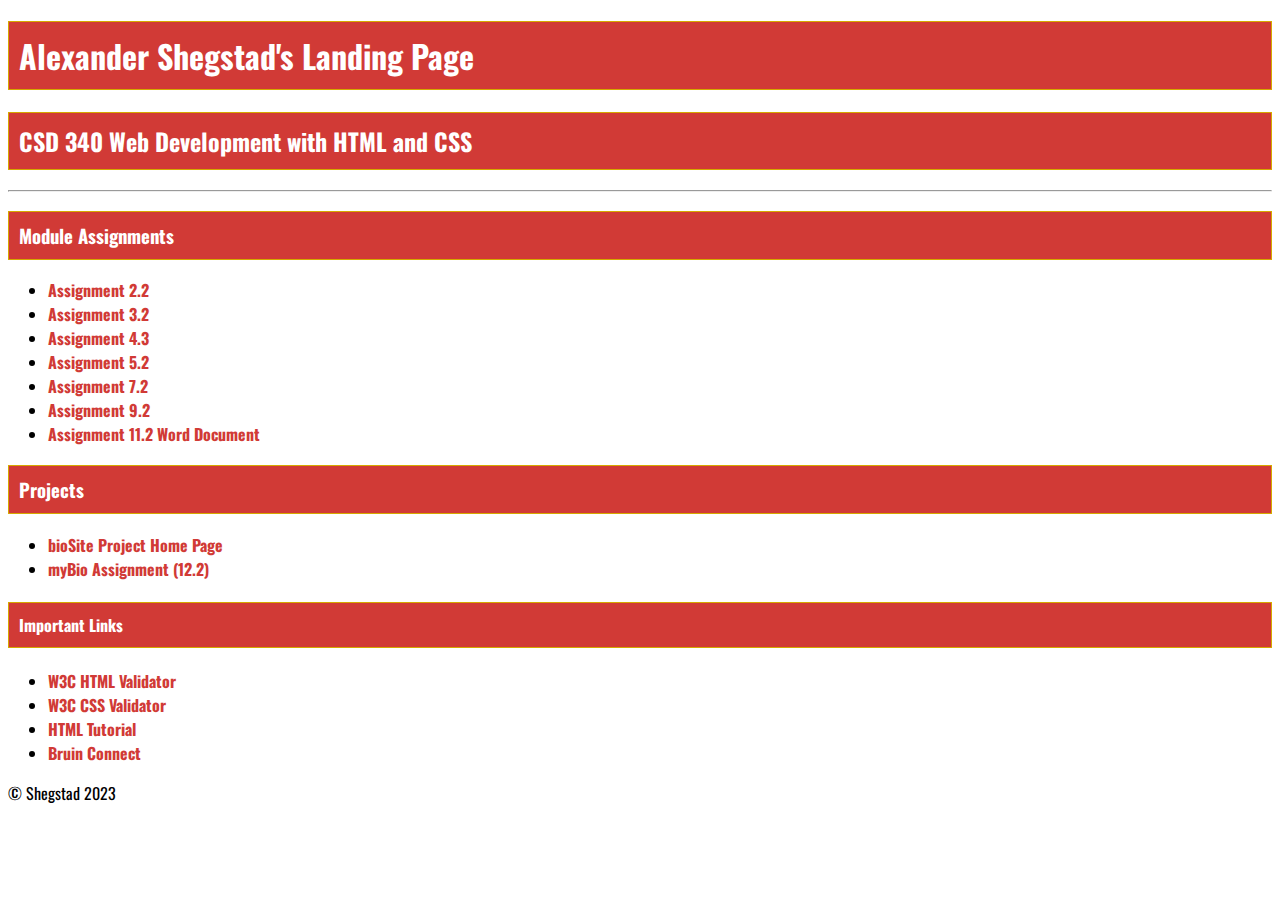
<file: index.html>
<!doctype html>

<html lang="en-us">

    <head>
        <!-- Give the HTML document a title of "<your first nane> <your last name>'s Landing Page'-->
        <title>Alexander Shegstad's CSD 340 Landing Page</title>

        <!-- "Also, do not forget to adda link for the Google fonts in the index.html page" -->
        <link rel="preconnect" href="https://fonts.googleapis.com">
        <link rel="preconnect" href="https://fonts.gstatic.com" crossorigin>
        <link href="https://fonts.googleapis.com/css2?family=Oswald:wght@300;400;500;600:700&display=swap" rel="stylesheet">

        <!-- Add a link to site.css in the HTML documents head element-->
        <link rel="stylesheet" href="site.css">

    </head>

    <body>
        <!-- Add a main div to the body of the HTML document with an id of "container"-->
        <div id="container">
            <!-- Add and h1 tag and give it a text value of "<your first name> <your last name>'s Landing Page"-->
            <h1>Alexander Shegstad's Landing Page</h1>
            <!-- Add an h2 tag and give it a text value of "CSD 340 Web Development with HTML and CSS"-->
            <h2>CSD 340 Web Development with HTML and CSS</h2>
            <!-- Add an HTML horizontal line-->
            <hr>
            <!-- Add an h3 tag and give it a text value of "Module Assignments"-->
            <h3>Module Assignments</h3>
            <!-- Underneath the h3 tag, add an unordered list with list items for assignments 2.2, 3.2, and 4.3-->
            <!-- Each list item will need and anchor tag thatl inks to the HTML file you completed for the assignment-->
            <ul>
                <li><a href="https://amshegstad.github.io/CSD340/module-2/2.2/Shegstad_EX1.html"> Assignment 2.2 </a></li>
                <li><a href="https://amshegstad.github.io/CSD340/module-3/Shegstad_EX3"> Assignment 3.2 </a></li>
                <li><a href="https://amshegstad.github.io/CSD340/module-4/4.3/Shegstad_EX3.html"> Assignment 4.3 </a></li>
                <li><a href="https://amshegstad.github.io/CSD340/module-5/Shegstad_EX4.html"> Assignment 5.2 </a></li>
                <li><a href="https://amshegstad.github.io/CSD340/module-7/Shegstad_Mod7_2.html"> Assignment 7.2 </a></li>
                <li><a href="https://amshegstad.github.io/CSD340/module-9/Shegstad_EX6.html"> Assignment 9.2 </a></li>
                <li><a href="https://github.com/AMShegstad/CSD340/blob/main/module-11/Shegstad_Assignment_11_2.docx"> Assignment 11.2 Word Document</a></li>
            </ul>

            <!-- Add an h4 tag and give it a text value of "Projects" -->
            <h3>Projects</h3>
            <!-- Underneath the projects h3 tag add an unordered list with list items for "bioSite Projecy Home Page" and "Final Exam"-->
            <ul>
                <!-- Each Items will need an anchor tag-->
                <li><a href="https://amshegstad.github.io/bioSite/">bioSite Project Home Page</a></li>
                <li><a href="https://amshegstad.github.io/CSD340/module-12/myBioAssignment.html"> myBio Assignment (12.2) </a></li>
            </ul>

            <h4>Important Links</h4>

            <ul>
                <li><a href="https://validator.w3.org/">W3C HTML Validator</a></li>
                <li><a href="http://jigsaw.w3.org/css-validator/">W3C CSS Validator</a></li>
                <li><a href="https://www.w3schools.com/html/">HTML Tutorial</a></li>
                <li><a href="https://bruinconnect.bellevue.edu/">Bruin Connect</a></li>
            </ul>

        </div>

        <p>&#xA9; Shegstad 2023</p>
    </body>
    
</html>
</file>
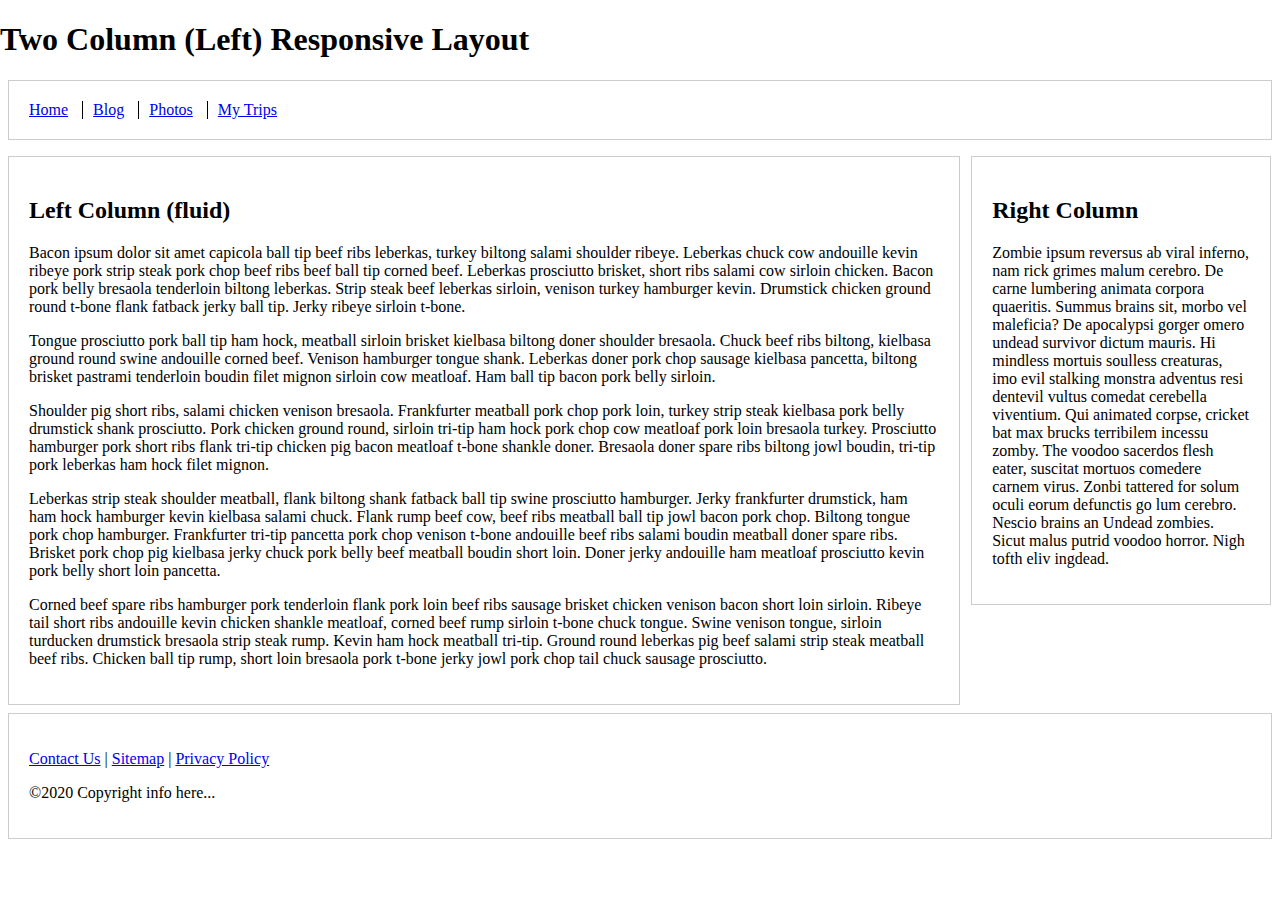
<file: module-11/Assignment11.2.html>
<!doctype html>
<html lang="en">
<head>
    <meta charset="utf-8">
    <meta name="viewport" content="width=device-width, initial-scale=1">

    <title>Exercise 9.2</title>

    <style type="text/css">
        html {
            box-sizing: border-box;
        }

        *, *:before, *:after {
            box-sizing: inherit;
        }

        body {
            margin: 0 auto;
        }

        footer, header {
            position: relative;
            clear: both;
        }

        .left-column, .right-column, footer, header {
            border: 1px solid #ccc;
            padding: 1.25em;
            margin: .5em;
        }

        .nav {
            list-style: none;
            margin-left: 0;
            margin-bottom: 0;
            padding-left: 0;
        }

        .nav > li,
        .nav > li > a {
            display: inline-block;
            *display: inline;
            zoom: 1;
        }

        .inline-items {
            margin-top: 0;
        }

        .inline-items li {
            margin-left: 0;
            border-left: 1px solid black;
            padding-left: 10px;
            padding-right: 10px;
        }

        .inline-items li:first-child {
            margin-left: 0;
            border: none;
            padding-left: 0;
            padding-right: 10px;
        }

        .inline-items li:last-child {
            padding-right: 0;
        }

        /* Media queries */
        @media screen and (min-width: 47.5em) {
            .columns-container {
                float: left;
            }

            .left-column {
                margin-right: 20em;
                float: left;
            }

            .right-column {
                width: 18.75em;
                margin-left: -19.3em;
                float: left;
            }
        }
    </style>
</head>

<body>
    <h1>Two Column (Left) Responsive Layout</h1>
    
    <header>
        <nav>
            <ul class="nav inline-items">
                <li><a href="#">Home</a></li>
                <li><a href="#">Blog</a></li>
                <li><a href="#">Photos</a></li>
                <li><a href="#">My Trips</a></li>
            </ul>
        </nav>
    </header>

    <div class="columns-container">

        <div class="left-column">
            <h2>Left Column (fluid)</h2>

            <p>Bacon ipsum dolor sit amet capicola ball tip beef ribs leberkas, turkey biltong salami shoulder ribeye. Leberkas
                chuck cow andouille kevin ribeye pork strip steak pork chop beef ribs beef ball tip corned beef. Leberkas
                prosciutto brisket, short ribs salami cow sirloin chicken. Bacon pork belly bresaola tenderloin biltong leberkas.
                Strip steak beef leberkas sirloin, venison turkey hamburger kevin. Drumstick chicken ground round t-bone flank
                fatback jerky ball tip. Jerky ribeye sirloin t-bone.</p>

            <p>Tongue prosciutto pork ball tip ham hock, meatball sirloin brisket kielbasa biltong doner shoulder bresaola.
                Chuck beef ribs biltong, kielbasa ground round swine andouille corned beef. Venison hamburger tongue shank.
                Leberkas doner pork chop sausage kielbasa pancetta, biltong brisket pastrami tenderloin boudin filet mignon
                sirloin cow meatloaf. Ham ball tip bacon pork belly sirloin.</p>

            <p>Shoulder pig short ribs, salami chicken venison bresaola. Frankfurter meatball pork chop pork loin, turkey strip
                steak kielbasa pork belly drumstick shank prosciutto. Pork chicken ground round, sirloin tri-tip ham hock pork
                chop cow meatloaf pork loin bresaola turkey. Prosciutto hamburger pork short ribs flank tri-tip chicken pig bacon
                meatloaf t-bone shankle doner. Bresaola doner spare ribs biltong jowl boudin, tri-tip pork leberkas ham hock filet
                mignon.</p>

            <p>Leberkas strip steak shoulder meatball, flank biltong shank fatback ball tip swine prosciutto hamburger. Jerky
                frankfurter drumstick, ham ham hock hamburger kevin kielbasa salami chuck. Flank rump beef cow, beef ribs meatball
                ball tip jowl bacon pork chop. Biltong tongue pork chop hamburger. Frankfurter tri-tip pancetta pork chop venison
                t-bone andouille beef ribs salami boudin meatball doner spare ribs. Brisket pork chop pig kielbasa jerky chuck
                pork belly beef meatball boudin short loin. Doner jerky andouille ham meatloaf prosciutto kevin pork belly short
                loin pancetta.</p>

            <p>Corned beef spare ribs hamburger pork tenderloin flank pork loin beef ribs sausage brisket chicken venison bacon
                short loin sirloin. Ribeye tail short ribs andouille kevin chicken shankle meatloaf, corned beef rump sirloin
                t-bone chuck tongue. Swine venison tongue, sirloin turducken drumstick bresaola strip steak rump. Kevin ham hock
                meatball tri-tip. Ground round leberkas pig beef salami strip steak meatball beef ribs. Chicken ball tip rump,
                short loin bresaola pork t-bone jerky jowl pork chop tail chuck sausage prosciutto.</p>
        </div>

        <div class="right-column">
            <h2>Right Column</h2>

            <p>Zombie ipsum reversus ab viral inferno, nam rick grimes malum cerebro. De carne lumbering animata corpora
                quaeritis. Summus brains sit​​, morbo vel maleficia? De apocalypsi gorger omero undead survivor dictum mauris. Hi
                mindless mortuis soulless creaturas, imo evil stalking monstra adventus resi dentevil vultus comedat cerebella
                viventium. Qui animated corpse, cricket bat max brucks terribilem incessu zomby. The voodoo sacerdos flesh eater,
                suscitat mortuos comedere carnem virus. Zonbi tattered for solum oculi eorum defunctis go lum cerebro. Nescio
                brains an Undead zombies. Sicut malus putrid voodoo horror. Nigh tofth eliv ingdead.</p>
        </div>

    </div>

    <footer>
        <p><a href="#">Contact Us</a> | <a href="#">Sitemap</a> | <a href="#">Privacy Policy</a></p>
        <p>&copy;2020 Copyright info here...</p>
    </footer>
</body>
</html>
</file>
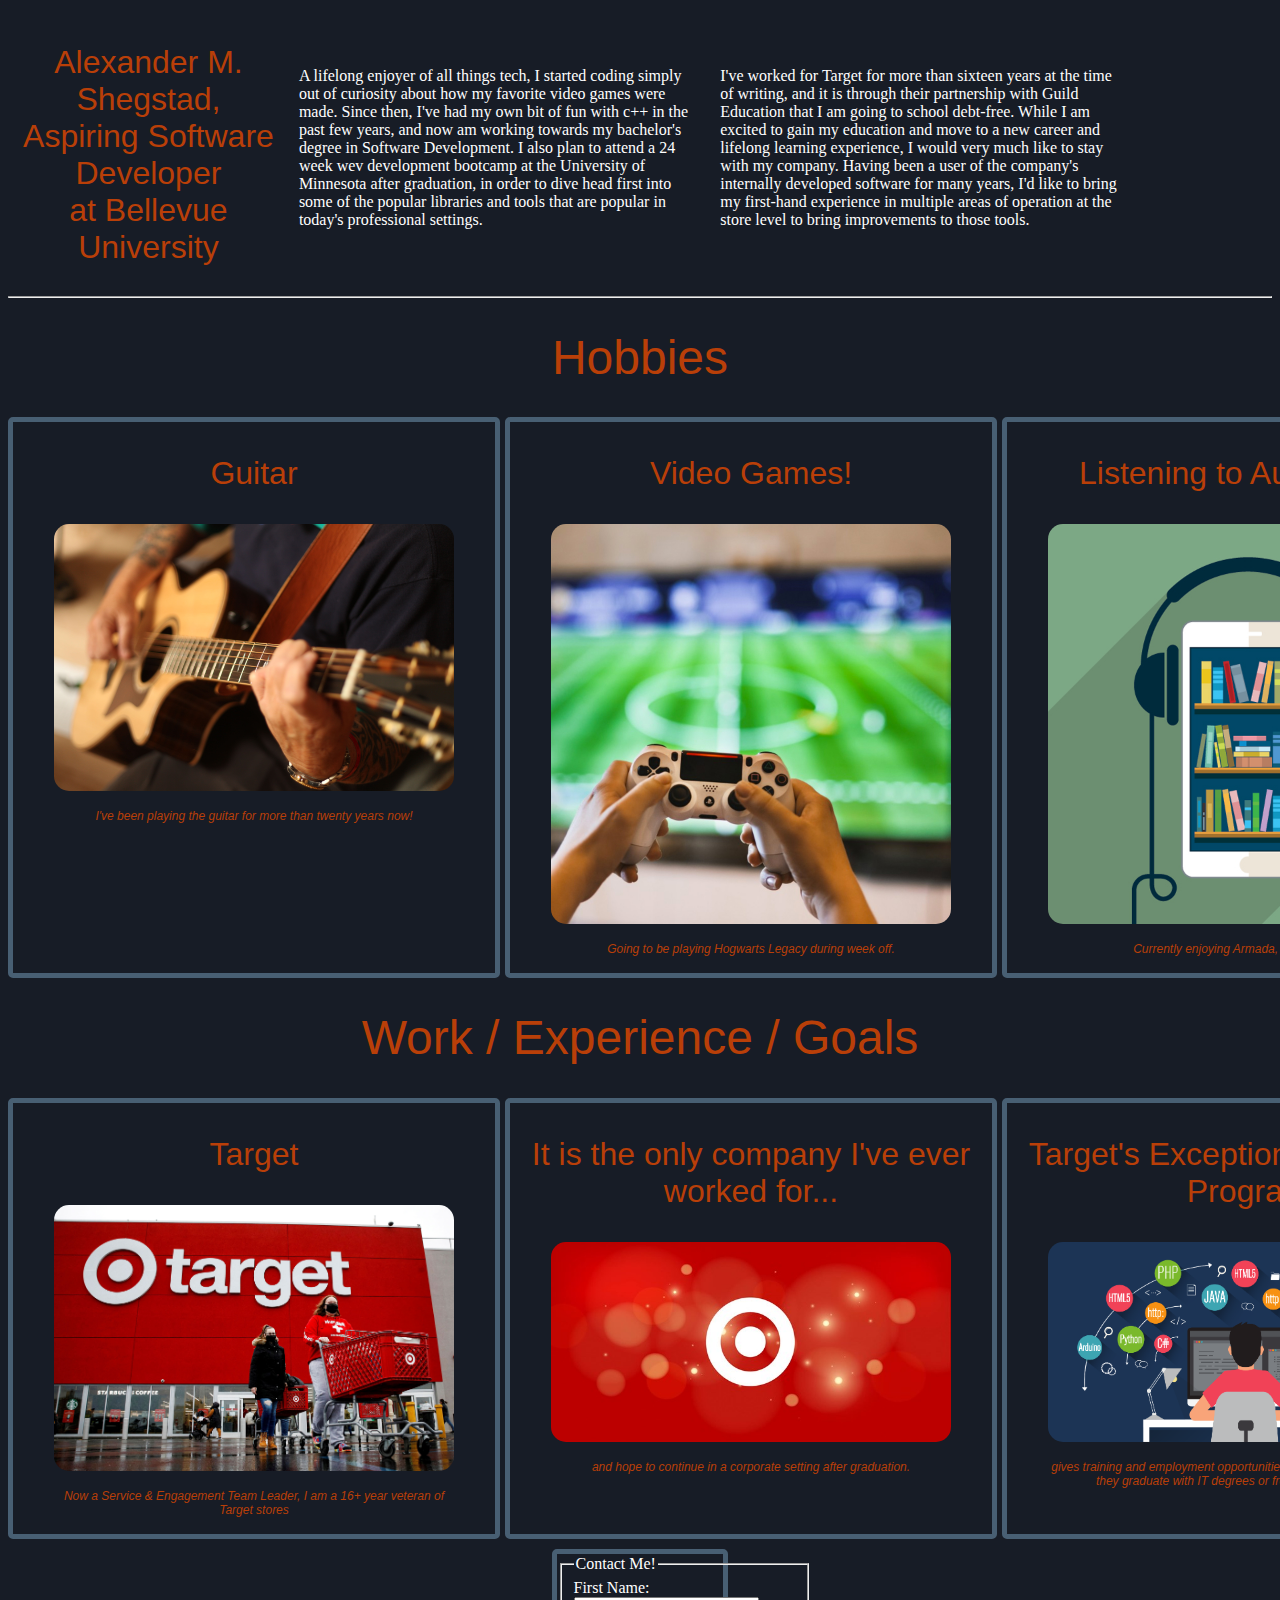
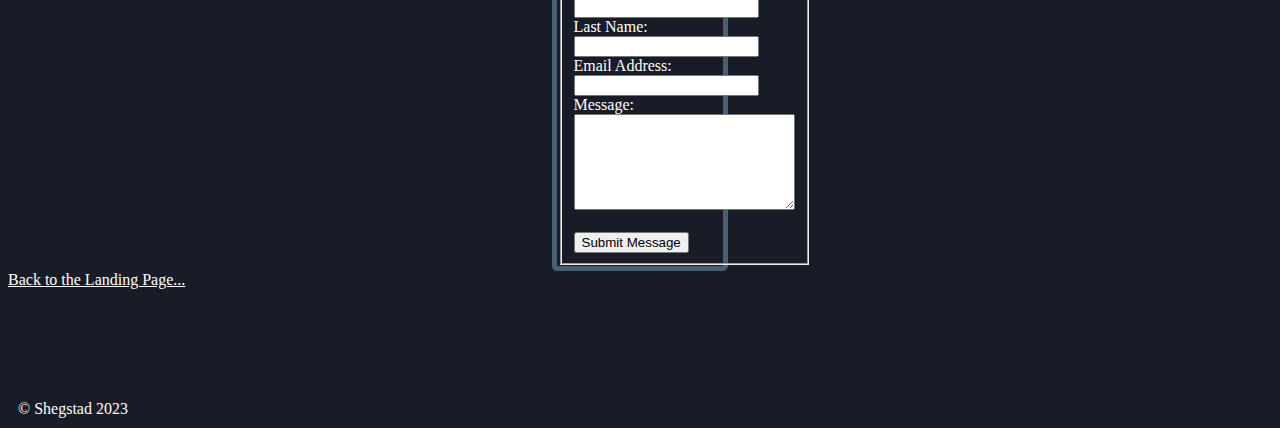
<file: module-12/myBioAssignment.html>
<!doctype html>

<html lang="en">
<head>
    <meta charset="UTF-8">
    <meta http-equiv="X-UA-Compatible" content="IE=edge">
    <meta name="viewport" content="width=device-width, initial-scale=1.0">
    <link href="myBioAssignment.css" type="text/css" rel="stylesheet">
    <title> MY BIO </title>
</head>
<body>
    <div id="Header">
        <div id="header1">
            <h1> Alexander M. Shegstad, <br> Aspiring Software Developer <br> at Bellevue University </h1>

        </div>
        <div id="header2">
            <p> A lifelong enjoyer of all things tech, I started coding simply out of curiosity about how my favorite video games
                were made. Since then, I've had my own bit of fun with c++ in the past few years, and now am working towards my 
                bachelor's degree in Software Development. I also plan to attend a 24 week wev development bootcamp at the University of Minnesota
                after graduation, in order to dive head first into some of the popular libraries and tools that are popular in today's
                professional settings.
            </p>
        </div>
        <div id="header3">
            <P>
                I've worked for Target for more than sixteen years at the time of writing, and it is through their partnership with 
                Guild Education that I am going to school debt-free. While I am excited to gain my education and move to a new career
                and lifelong learning experience, I would very much like to stay with my company. Having been a user of the company's 
                internally developed software for many years, I'd like to bring my first-hand experience in multiple areas of operation
                at the store level to bring improvements to those tools.
            </P>
        </div>

    </div>

    <hr>
    
    <div id="Columns">
        <div id="container">
            <h1> Hobbies</h1>
        </div>
        <!-- Apply a CSS grid with three columns for the 3 side-by-side divs -->
        <div id="image-gallery" class="grid-container">
            <div class="grid-item">
                <h3> Guitar </h3>
                <figure>
                    <img src="Pictures/guitar.jpg" class="endersGame" alt="Ender's Game Book Cover Art"/>
                    <br/>
                    <figcaption> I've been playing the guitar for more than twenty years now! </figcaption>
                </figure>
            </div>

            <div class="grid-item">
                <h3> Video Games! </h3>
                <figure>
                    <img src="Pictures/videoGames.jpg" class="leviathanwakes" alt="Leviathan Wakes Book Cover Art"/>
                    <br/>
                    <figcaption> Going to be playing Hogwarts Legacy during week off. </figcaption>
                </figure>
            </div>

            <div class="grid-item">
                <h3> Listening to Audiobooks </h3>
                <figure>
                    <img src="Pictures/audioBooks.jpg" class="readyPlayerOne" alt="Ready Player One Book Cover Art"/>
                    <br/>
                    <figcaption> Currently enjoying Armada, by Ernest Cline </figcaption>
                </figure>
            </div>
        </div>

        <div id="container">
            <h1> Work / Experience / Goals</h1>
        </div>

        <div id="image-gallery" class="grid-container">
            <div class="grid-item">
                <h3> Target </h3>
                <figure>
                    <img src="Pictures/targetStore.jpg" class="targetStore" alt="Target Store"/>
                    <br/>
                    <figcaption> Now a Service & Engagement Team Leader, I am a 16+ year veteran of Target stores </figcaption>
                </figure>
            </div>

            <div class="grid-item">
                <h3> It is the only company I've ever worked for... </h3>
                <figure>
                    <img src="Pictures/targetLogo.jpg" class="targetLogo" alt="Target Logo"/>
                    <br/>
                    <figcaption> and hope to continue in a corporate setting after graduation. </figcaption>
                </figure>
            </div>

            <div class="grid-item">
                <h3> Target's Exceptional Engineers Program </h3>
                <figure>
                    <img src="Pictures/programming.png" class="programming" alt="Programming"/>
                    <br/>
                    <figcaption> gives training and employment opportunities to select team members after they graduate with IT degrees or from coding bootcamps. </figcaption>
                </figure>
            </div>
        </div>

        <div id="contact">
            <div class="grid-item">
                <fieldset>
                    <legend> Contact Me!</legend>
                    
                        <label> First Name: <br /> <input type="text" name="firstName" /> </label> <br />
                        <label> Last Name: <br /> <input type="text" name="lastName" /> </label> <br />
                        <label> Email Address: <br /> <input type="email" name="email"/> </label> <br />
                        <form action="mailto:contact@yourdomain.com" method="POST" enctype="text/plain">
                            Message:<br>
                            <textarea name="VisitorComment" rows="6" cols="25"></textarea><br><br>
                            <input type="submit" value="Submit Message">
                          </form>
                </fieldset>
            </div>
        </div>


    </div>
   
    <a href="https://amshegstad.github.io/CSD340/" id="landingPage">Back to the Landing Page...</a>

    <p>&#xA9; Shegstad 2023</p>
 
</body>
</html>
</file>
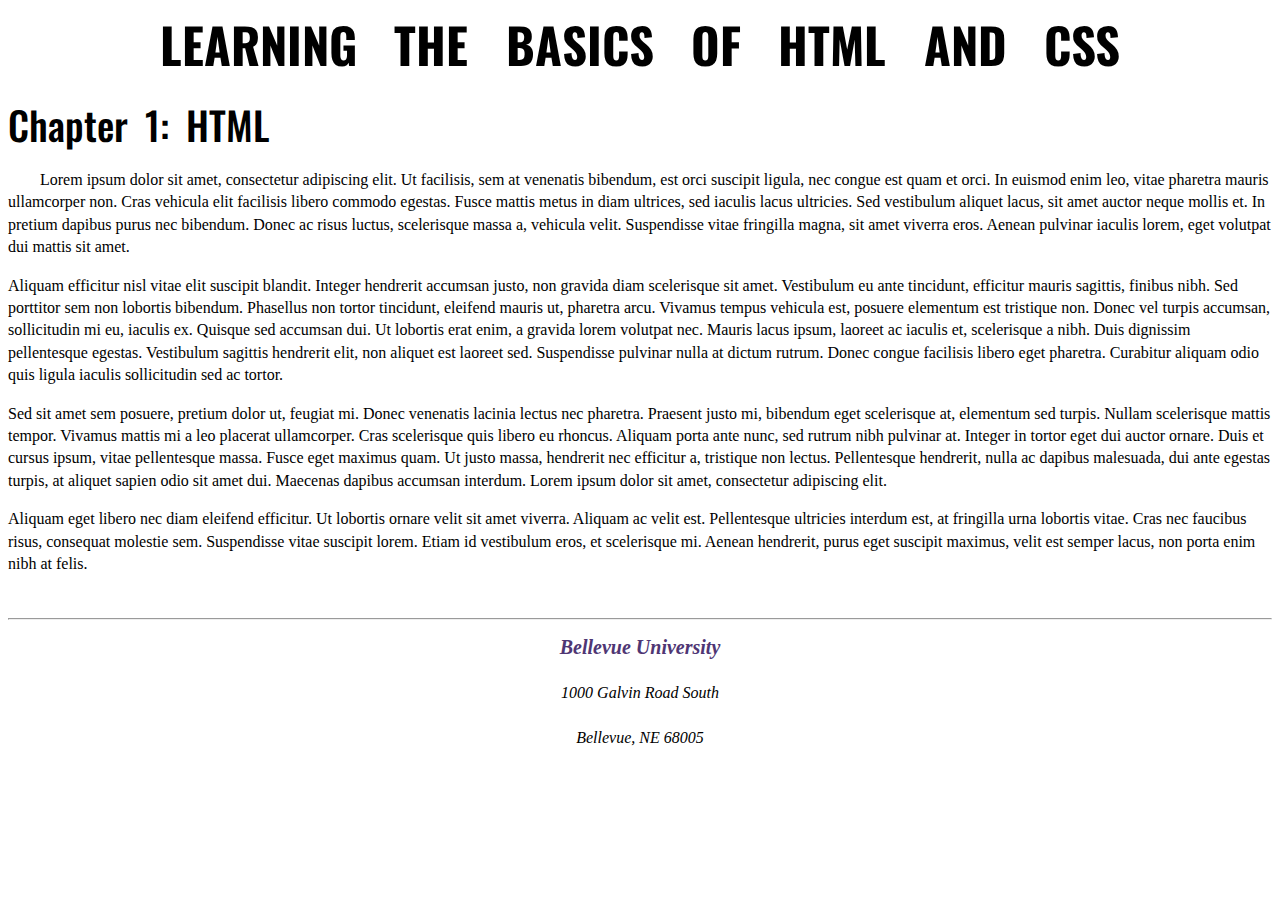
<file: module-3/Shegstad_EX3.html>
<!Doctype html>

<html lang="en-us">
<head >
    <!-- Correct title -->
    <title> CSD 340 Development with HTML and CSS </title>

    <!-- Link to Shegstad_EX3.css -->
    <link rel="stylesheet" href="Shegstad_EX3.css">

    <!-- Links to goolgle fonts kit -->
    <link rel="preconnect" href="https://fonts.googleapis.com">
    <link rel="preconnect" href="https://fonts.gstatic.com" crossorigin>
    <link href="https://fonts.googleapis.com/css2?family=Oswald:wght@300;500;700&family=Quattrocento:wght@400;700&display=swap" rel="stylesheet">
    
    <!-- 4 meta tags -->
    <meta charset="UTF-8">
    <meta name="description" content="Module-3 HTML/CSS Assignment">
    <meta name="author" content="Alexander Shegstad">
    <meta name="keywords" content="HTML, CSS">
</head>

<Body>
    <!-- In the body of the HTML documment, add a div and give it a CSS ID of coantainer-->
    <div id="container">
        <!-- Add an h1 tag and give this header a book title-->
        <h1> LEARNING THE BASICS OF HTML AND CSS </h1>

        <!-- Add an h2 tag and give this header a chapter title-->
        <h2> Chapter 1: HTML </h2>

        <!-- Visit https://lipsum.com/ and generate four (4) new parapgraohs-->
        <!-- Give the first paragraph a CSS class of intro-->
        <p class="intro">Lorem ipsum dolor sit amet, consectetur adipiscing elit. Ut facilisis, sem at venenatis bibendum, 
            est orci suscipit ligula, nec congue est quam et orci. In euismod enim leo, vitae pharetra mauris
            ullamcorper non. Cras vehicula elit facilisis libero commodo egestas. Fusce mattis metus in diam 
            ultrices, sed iaculis lacus ultricies. Sed vestibulum aliquet lacus, sit amet auctor neque mollis 
            et. In pretium dapibus purus nec bibendum. Donec ac risus luctus, scelerisque massa a, vehicula 
            velit. Suspendisse vitae fringilla magna, sit amet viverra eros. Aenean pulvinar iaculis lorem, 
            eget volutpat dui mattis sit amet.</p>

        <p>Aliquam efficitur nisl vitae elit suscipit blandit. Integer hendrerit accumsan justo, non gravida 
            diam scelerisque sit amet. Vestibulum eu ante tincidunt, efficitur mauris sagittis, finibus nibh. 
            Sed porttitor sem non lobortis bibendum. Phasellus non tortor tincidunt, eleifend mauris ut, 
            pharetra arcu. Vivamus tempus vehicula est, posuere elementum est tristique non. Donec vel turpis 
            accumsan, sollicitudin mi eu, iaculis ex. Quisque sed accumsan dui. Ut lobortis erat enim, a 
            gravida lorem volutpat nec. <span class="sentence"> Mauris lacus ipsum, laoreet ac iaculis et, scelerisque a nibh. Duis 
            dignissim pellentesque egestas.</span> Vestibulum sagittis hendrerit elit, non aliquet est laoreet sed. 
            Suspendisse pulvinar nulla at dictum rutrum. Donec congue facilisis libero eget pharetra. Curabitur 
            aliquam odio quis ligula iaculis sollicitudin sed ac tortor.</p>

        <p>Sed sit amet sem posuere, pretium dolor ut, feugiat mi. Donec venenatis lacinia lectus nec 
            pharetra. Praesent justo mi, bibendum eget scelerisque at, elementum sed turpis. Nullam scelerisque 
            mattis tempor. Vivamus mattis mi a leo placerat ullamcorper. Cras scelerisque quis libero eu rhoncus. 
            Aliquam porta ante nunc, sed rutrum nibh pulvinar at. Integer in tortor eget dui auctor ornare. Duis 
            et cursus ipsum, vitae pellentesque massa. Fusce eget maximus quam. Ut justo massa, hendrerit nec 
            efficitur a, tristique non lectus. Pellentesque hendrerit, nulla ac dapibus malesuada, dui ante egestas 
            turpis, at aliquet sapien odio sit amet dui. Maecenas dapibus accumsan interdum. Lorem ipsum dolor sit 
            amet, consectetur adipiscing elit.</p>

        <p>Aliquam eget libero nec diam eleifend efficitur. Ut lobortis ornare velit sit amet viverra. Aliquam 
            ac velit est. Pellentesque ultricies interdum est, at fringilla urna lobortis vitae. Cras nec 
            faucibus risus, consequat molestie sem. Suspendisse vitae suscipit lorem. Etiam id vestibulum eros,
            et scelerisque mi. Aenean hendrerit, purus eget suscipit maximus, velit est semper lacus, non porta 
            enim nibh at felis.</p>
            <br>
            <hr/>
        
        <address>
            <p>
                <a href="https://degrees.bellevue.edu/?gclid=b71781309b0816f32c87e28d8dd3b9e5&gclsrc=3p.ds&&msclkid
                =b71781309b0816f32c87e28d8dd3b9e5&utm_source=bing&utm_medium=cpc&utm_campaign=Brand%20-%20National%
                20-%20Consolidated&utm_term=bellevue%20university&utm_content=Brand%20-%20University%20-%20Broad">
                Bellevue University</a>
                <br><br>
                1000 Galvin Road South
                <br><br>
                Bellevue, NE 68005               
            </p>


        </address>


    </div>

</Body>

</html>
</file>
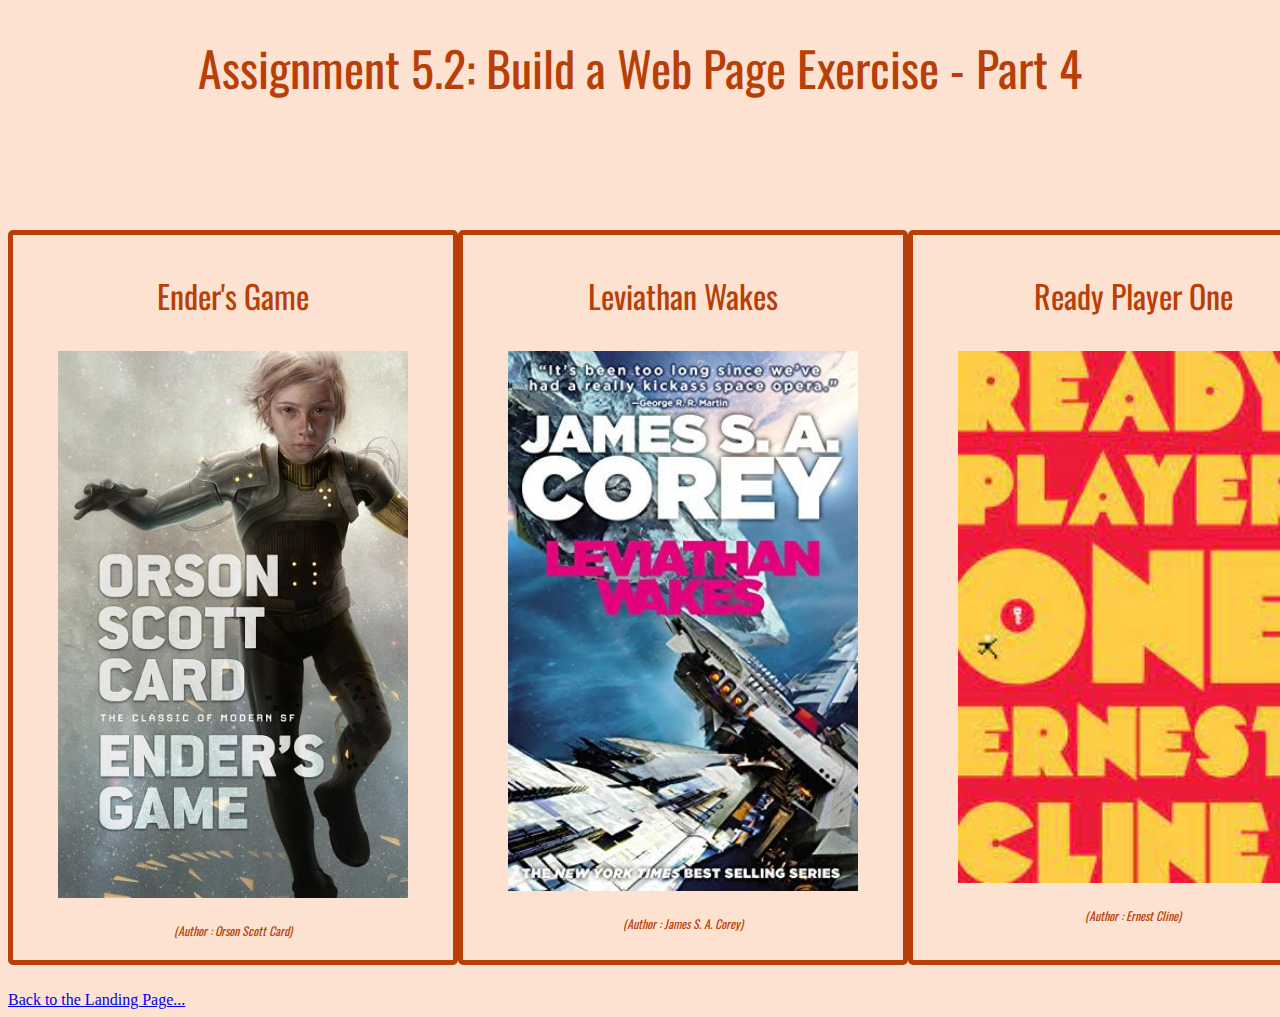
<file: module-5/Shegstad_EX4.html>
<!doctype html>

<html lang="en-us">
    <head>
        <title> CSD 340 Web Development with HTML and CSS </title>
        <link href="index.html">
        <link href="Shegstad_EX4.css" type="text/css" rel="stylesheet"/>
        <link rel="preconnect" href="https://fonts.googleapis.com">
        <link rel="preconnect" href="https://fonts.gstatic.com" crossorigin>
        <link href="https://fonts.googleapis.com/css2?family=Oswald:wght@300;400;500;700&display=swap" rel="stylesheet">
    </head>

    <body>
        <div id="container">
            <h1> Assignment 5.2: Build a Web Page Exercise - Part 4</h1>
        </div>
        <!-- Apply a CSS grid with three columns for the 3 side-by-side divs -->
        <div id="image-gallery" class="grid-container">
            <div class="grid-item">
                <h3>Ender's Game</h3>
                <figure>
                    <img src="images/EndersGame.png" class="endersGame" alt="Ender's Game Book Cover Art"/>
                    <br/>
                    <figcaption> (Author : Orson Scott Card) </figcaption>
                </figure>
            </div>

            <div class="grid-item">
                <h3>Leviathan Wakes</h3>
                <figure>
                    <img src="images/LeviathanWakes.png" class="leviathanwakes" alt="Leviathan Wakes Book Cover Art"/>
                    <br/>
                    <figcaption> (Author : James S. A. Corey) </figcaption>
                </figure>
            </div>

            <div class="grid-item">
                <h3>Ready Player One</h3>
                <figure>
                    <img src="images/ReadyPlayerOne.png" class="readyPlayerOne" alt="Ready Player One Book Cover Art"/>
                    <br/>
                    <figcaption> (Author : Ernest Cline) </figcaption>
                </figure>
            </div>

        </div>

        <a href="https://amshegstad.github.io/CSD340/">Back to the Landing Page...</a>

    </body>

</html>
</file>
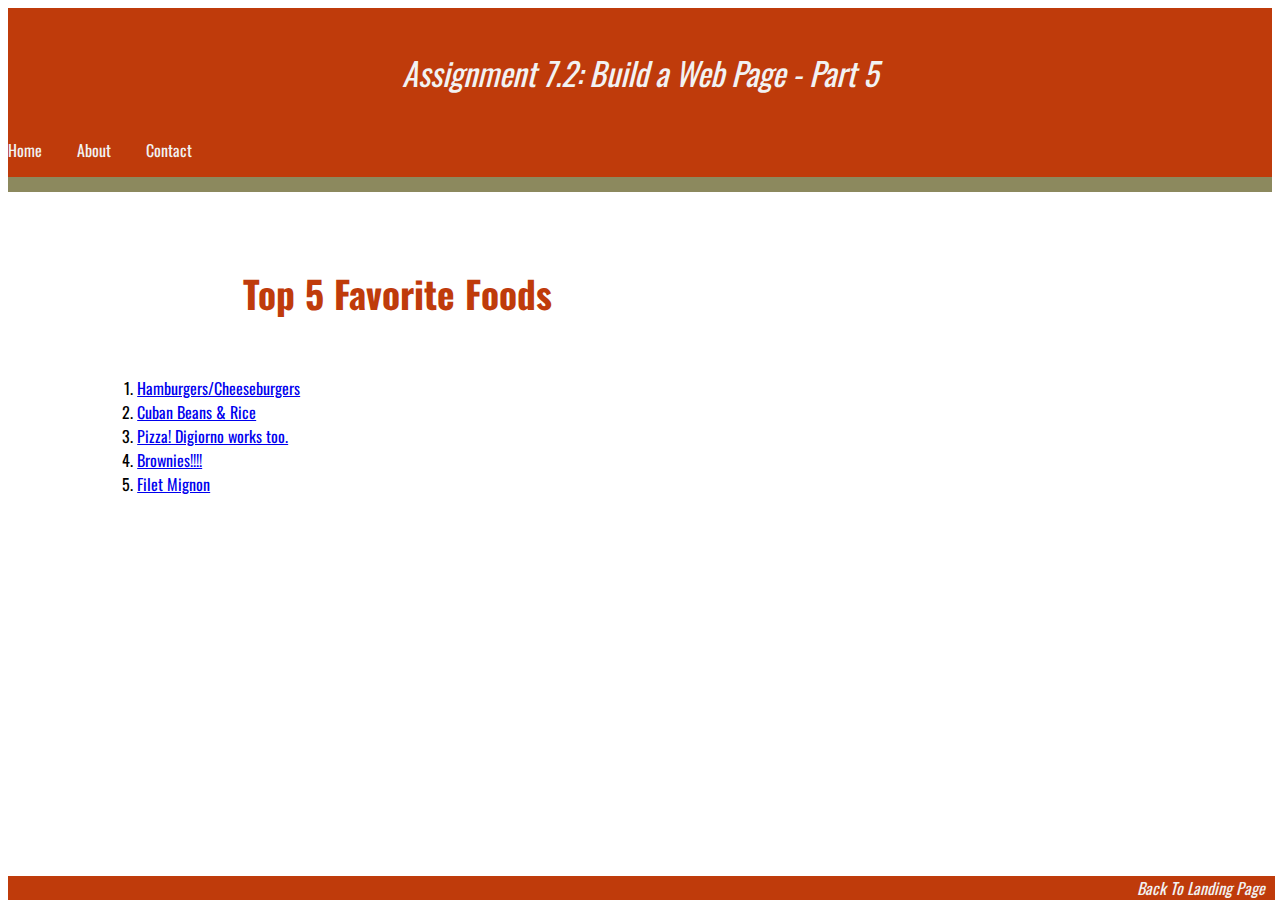
<file: module-7/Shegstad_Mod7_2.html>
<!-- 
    Alexander Shegstad
    Module 7.2 Assignment
    Build a Webpage Exercise, Part 5
-->

<!doctype html>
<html>
    <head>
        <title> CSD 340 Web Development with HTML and CSS </title>
        <link href="https://amshegstad.github.io/CSD340/">
        <link href="Shegstad_Mod7_2.css" type="text/css" rel="stylesheet">
        <link rel="preconnect" href="https://fonts.googleapis.com">
        <link rel="preconnect" href="https://fonts.gstatic.com" crossorigin>
        <link href="https://fonts.googleapis.com/css2?family=Oswald:wght@200;300;400;500;700&display=swap" rel="stylesheet">
        
    </head>

    <body>
        <header>
            <h1> Assignment 7.2: Build a Web Page - Part 5 </h1>
        </header>
            <div id="navbar">
                <a href="#"> Home </a>
                <a href="#"> About </a>
                <a href="#"> Contact </a>
            </div>

            <div id="container">
                <div class="card">
                    <div class="card-title">
                        <h3> Top 5 Favorite Foods </h3>
                    </div>
                    <div class="card-content">
                        <ol>
                            <li> <a href="https://www.thedorsetmeatcompany.co.uk/2018/05/10/how-to-make-the-perfect-burger/">Hamburgers/Cheeseburgers</a></li>
                            <li> <a href="https://www.allrecipes.com/recipe/236781/pacific-cuban-black-beans-and-rice/"> Cuban Beans & Rice </a></li>
                            <li> <a href="https://tasty.co/recipe/pizza-dough"> Pizza! Digiorno works too.</a> </li>
                            <li> <a href="https://thestayathomechef.com/brownie-recipe/"> Brownies!!!! </a> </li>
                            <li> <a href="https://www.finedininglovers.com/article/gordon-ramsays-filet-mignon-recipe"> Filet Mignon </a></li>
                        </ol>
                    </div>
                </div>
            </div>

        <footer> 
            <a href="https://amshegstad.github.io/CSD340/"> Back To Landing Page </a>
        </footer>
    </body>
</html>
</file>
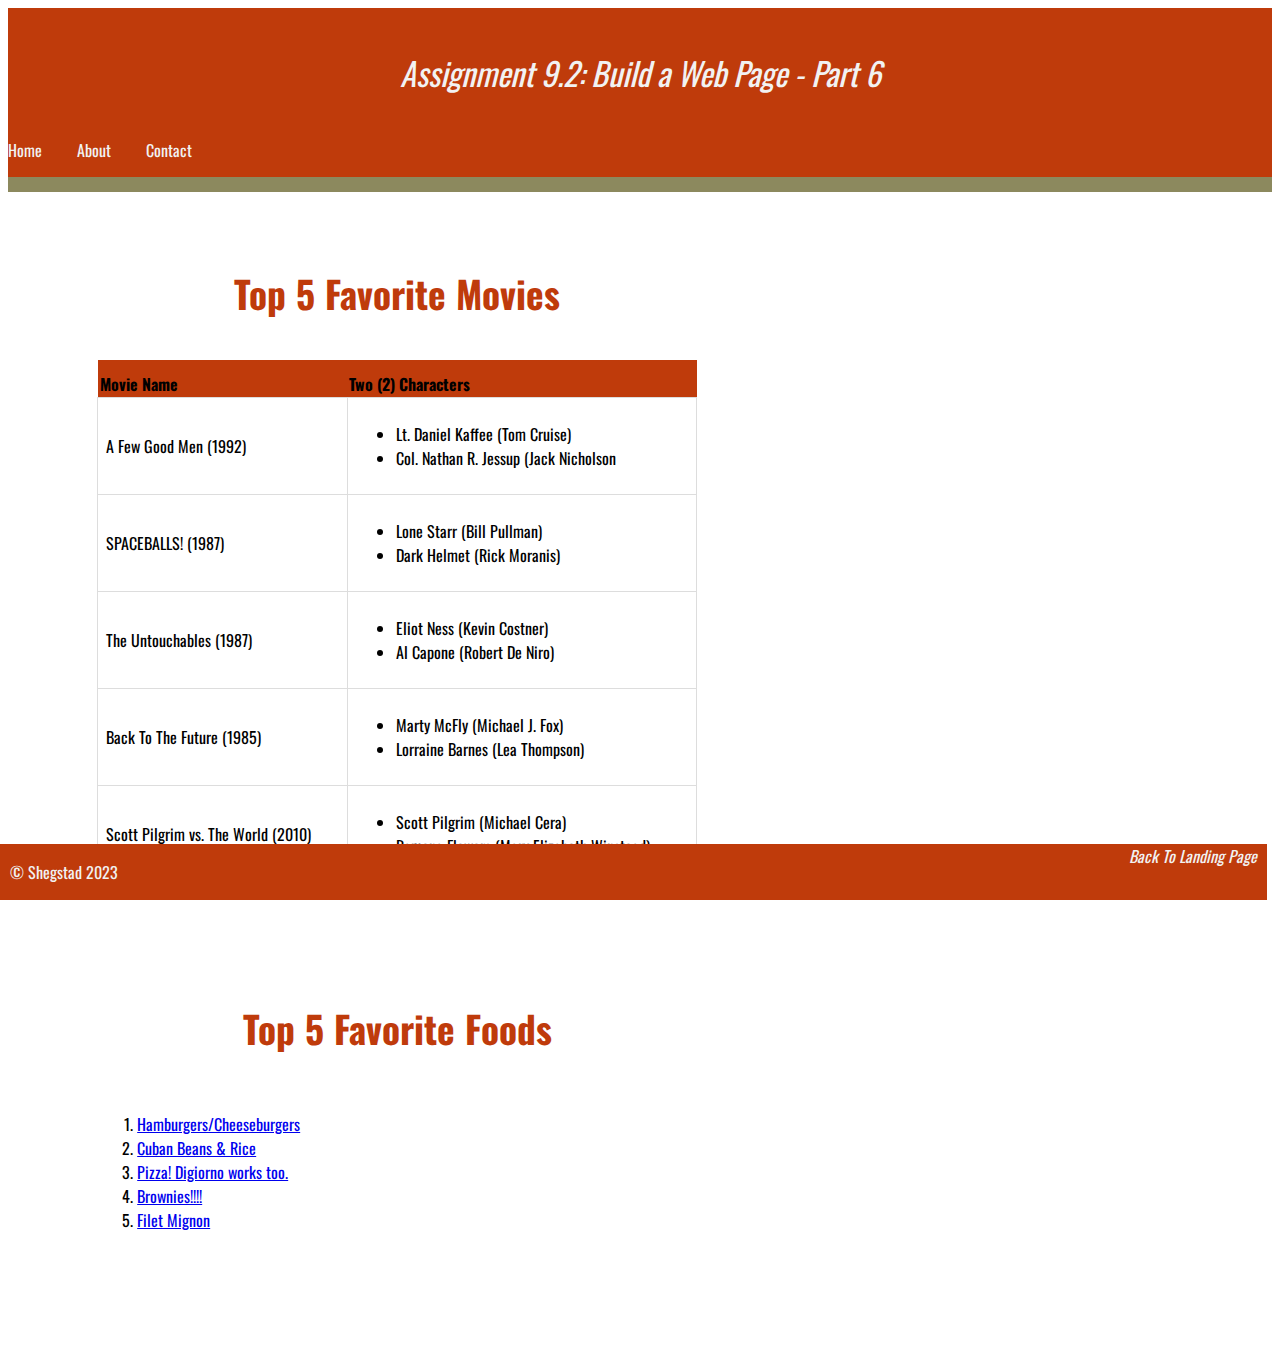
<file: module-9/Shegstad_EX6.html>
<!doctype html>
<html>
    <head>
        <title> CSD 340 Web Development with HTML and CSS </title>
        <link href="https://amshegstad.github.io/CSD340/">
        <link href="Shegstad_EX6.css" type="text/css" rel="stylesheet">
        <link rel="preconnect" href="https://fonts.googleapis.com">
        <link rel="preconnect" href="https://fonts.gstatic.com" crossorigin>
        <link href="https://fonts.googleapis.com/css2?family=Oswald:wght@200;300;400;500;700&display=swap" rel="stylesheet">
        
    </head>

    <body>
        <header>
            <h1> Assignment 9.2: Build a Web Page - Part 6 </h1>
        </header>
            <div id="navbar">
                <a href="#"> Home </a>
                <a href="#"> About </a>
                <a href="#"> Contact </a>
            </div>

            <div id="container">

                <div class="card">
                    <div class="card-title">
                        <h3> Top 5 Favorite Movies </h3>
                    </div>
                    <div class="card-content">
                        <table id="movies">
                            <thead>
                                <th> Movie Name </th>
                                <th> Two (2) Characters </th>
                            </thead>
                            <tbody>
                                <tr>
                                    <td> A Few Good Men (1992) </td>
                                    <td>
                                        <ul>
                                            <li> Lt. Daniel Kaffee (Tom Cruise)</li>
                                            <li> Col. Nathan R. Jessup (Jack Nicholson </li>
                                        </ul>
                                    </td>
                                </tr>
                                <tr>
                                    <td> SPACEBALLS! (1987) </td>
                                    <td>
                                        <ul>
                                            <li> Lone Starr (Bill Pullman) </li>
                                            <li> Dark Helmet (Rick Moranis) </li>
                                        </ul>
                                    </td>
                                </tr>
                                <tr>
                                    <td> The Untouchables (1987) </td>
                                    <td>
                                        <ul>
                                            <li> Eliot Ness (Kevin Costner) </li>
                                            <li> Al Capone (Robert De Niro) </li>
                                        </ul>
                                    </td>
                                </tr>
                                <tr>
                                    <td> Back To The Future (1985) </td>
                                    <td>
                                        <ul>
                                            <li> Marty McFly (Michael J. Fox) </li>
                                            <li> Lorraine Barnes (Lea Thompson) </li>
                                        </ul>
                                    </td>
                                </tr>
                                <tr>
                                    <td> Scott Pilgrim vs. The World (2010) </td>
                                    <td>
                                        <ul>
                                            <li> Scott Pilgrim (Michael Cera) </li>
                                            <li> Ramona Flowers (Mary Elizabeth Winstead) </li>
                                        </ul>
                                    </td>
                                </tr>
                            </tbody>
                        </table>
                    </div>
                </div>

                <br>
                <br>
            
                <div class="card">
                    <div class="card-title">
                        <h3> Top 5 Favorite Foods </h3>
                    </div>
                    <div class="card-content">
                        <ol>
                            <li> <a href="https://www.thedorsetmeatcompany.co.uk/2018/05/10/how-to-make-the-perfect-burger/">Hamburgers/Cheeseburgers</a></li>
                            <li> <a href="https://www.allrecipes.com/recipe/236781/pacific-cuban-black-beans-and-rice/"> Cuban Beans & Rice </a></li>
                            <li> <a href="https://tasty.co/recipe/pizza-dough"> Pizza! Digiorno works too.</a> </li>
                            <li> <a href="https://thestayathomechef.com/brownie-recipe/"> Brownies!!!! </a> </li>
                            <li> <a href="https://www.finedininglovers.com/article/gordon-ramsays-filet-mignon-recipe"> Filet Mignon </a></li>
                        </ol>
                    </div>
                </div>

            </div>

        <footer>
            <p>&#xA9; Shegstad 2023</p> 
            <a href="https://amshegstad.github.io/CSD340/"> Back To Landing Page </a>
        </footer>
    </body>
</html>
</file>
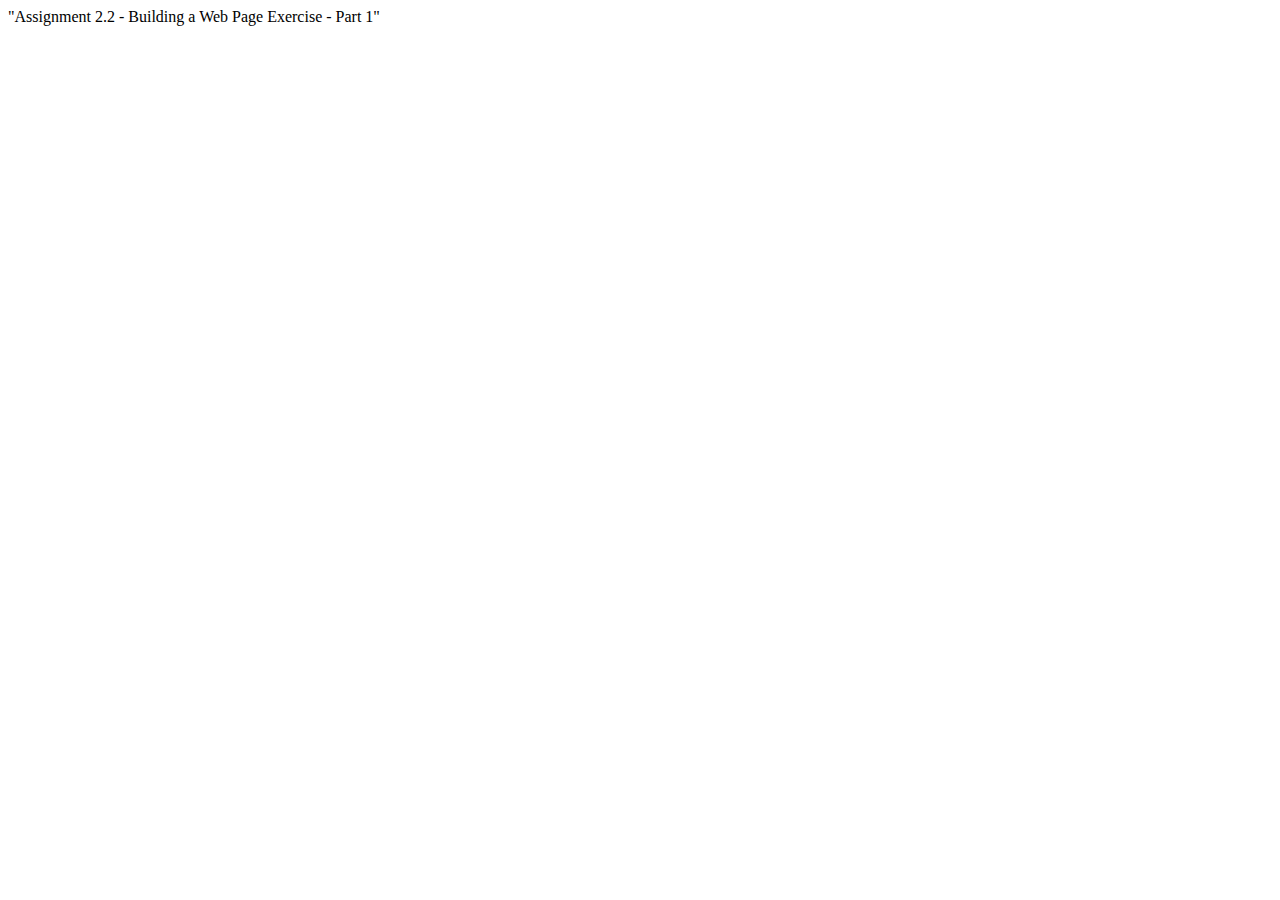
<file: module-2/2.2/Shegstad_EX1.html>
<!DOCTYPE html>
<HTML lang="en-us">
<HEAD>
    <title>CSD340-345A Web Development with HTML and CSS </title>
</HEAD>

<body>
    "Assignment 2.2 - Building a Web Page Exercise - Part 1"
</body>

</html>
</file>
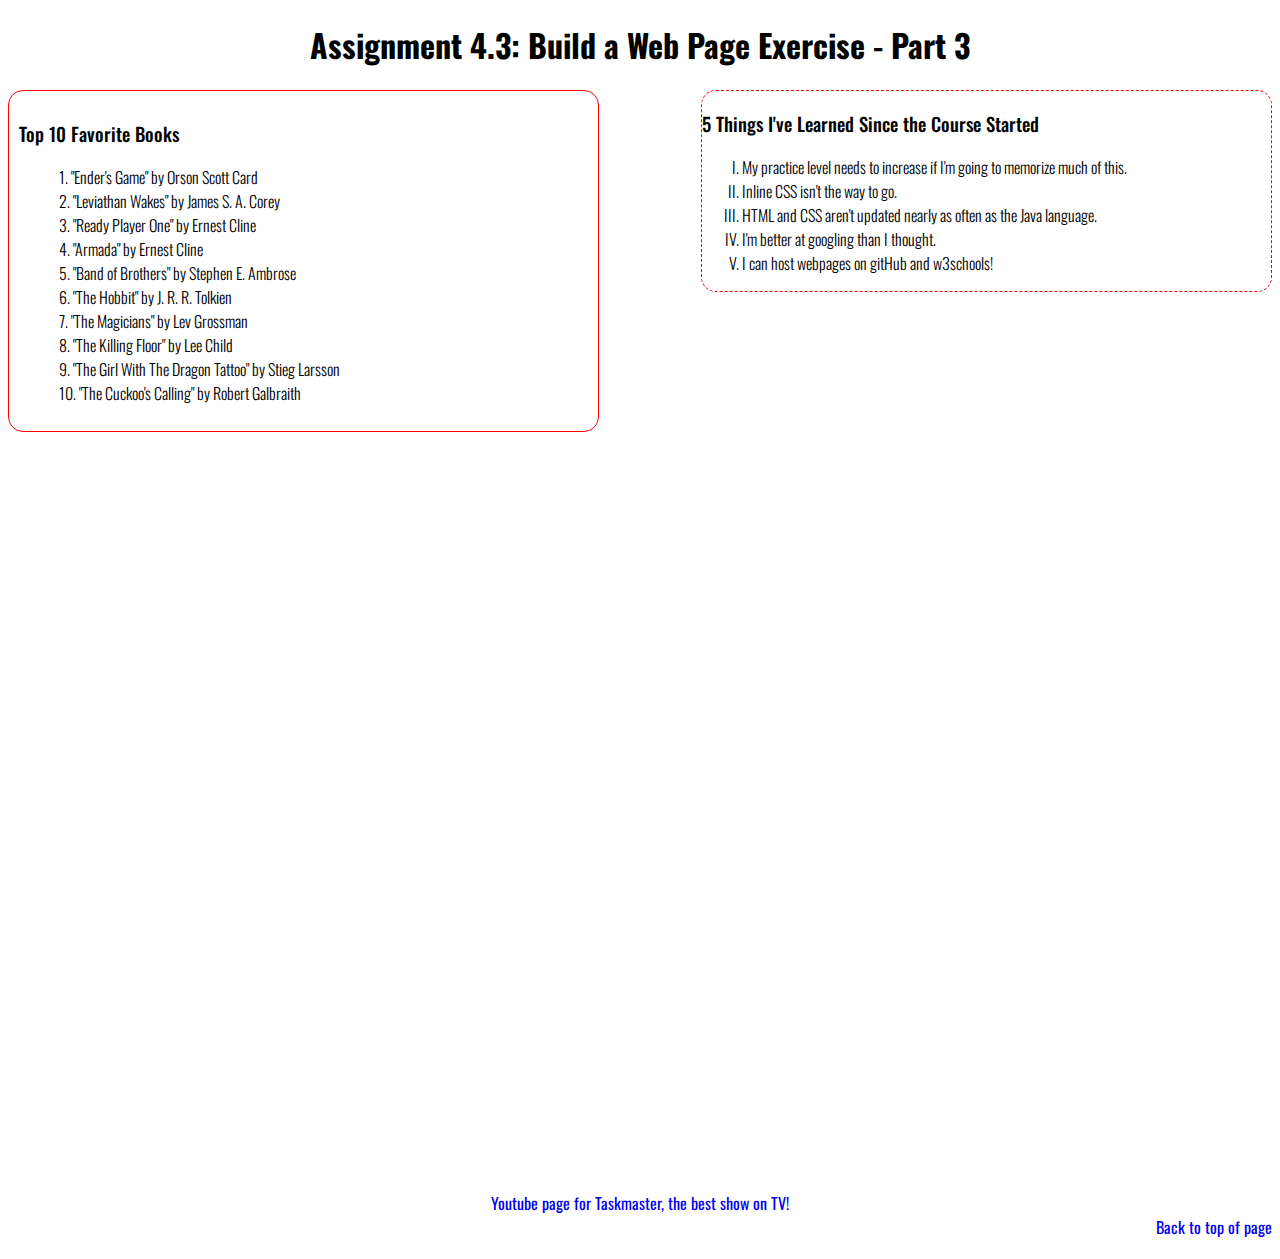
<file: module-4/4.3/Shegstad_EX3.html>
<!doctype html>

<html lang="en-us">
    <head>
        <title>CSD 340 Web Development with HTML and CSS</title>
        <link rel="preconnect" href="https://fonts.googleapis.com">
        <link rel="preconnect" href="https://fonts.gstatic.com" crossorigin>
        <link href="https://fonts.googleapis.com/css2?family=Oswald:wght@300;400;500;700&display=swap" rel="stylesheet">
        <link href="Shegstad_EX3.css" type="text/css" rel="stylesheet"/>
    </head>

    <body>
        <div class="container">

            <h1>Assignment 4.3: Build a Web Page Exercise - Part 3</h1>
        
            <div class="left-child">
                <h3> Top 10 Favorite Books </h3>

                <ol>
                    <li>"Ender's Game" by Orson Scott Card</li>
                    <li>"Leviathan Wakes" by James S. A. Corey</li>
                    <li>"Ready Player One" by Ernest Cline</li>
                    <li>"Armada" by Ernest Cline</li>
                    <li>"Band of Brothers" by Stephen E. Ambrose</li>
                    <li>"The Hobbit" by J. R. R. Tolkien</li>
                    <li>"The Magicians" by Lev Grossman</li>
                    <li>"The Killing Floor" by Lee Child</li>
                    <li>"The Girl With The Dragon Tattoo" by Stieg Larsson</li>
                    <li>"The Cuckoo's Calling" by Robert Galbraith</li>

                </ol>
            </div>

            <div class="right-child">
                <h3> 5 Things I've Learned Since the Course Started </h3>

                <ul>
                    <li>My practice level needs to increase if I'm going to memorize much of this.</li>
                    <li>Inline CSS isn't the way to go.</li>
                    <li>HTML and CSS aren't updated nearly as often as the Java language.</li>
                    <li>I'm better at googling than I thought.</li>
                    <li>I can host webpages on gitHub and w3schools!</li>
                </ul>
            </div>

            <div class="favorite_website">
                <a href="https://www.youtube.com/Taskmaster" target="_blank">Youtube page for Taskmaster, the best show on TV!</a>
                <br>
                <a class="back_to_top" href="float-container">Back to top of page</a>
            </div>

        </div>
    </body>

</html>
</file>
<file: site.css>
/*
 Set the bodies font-family to Oswald, Verdana, Arial, sans-serif

 You will need to create a Google font kit for weights 300, 400, 500, and 700.
 Also do not forget to add a link for the Google fonts in the index.html page
*/
BODY {
    font-family: 'Oswald', Verdana, Arial, sans-serif;
}
/*
Set the top margin to 50px
Set the left margin to 100px
set the right margin to 100px
*/
.container {
    margin: 50px 100px 0 100px;
}
/*
Set the h1, h2, h3, and h4 tags to a background color of 3C275A, a fonr color of #fff,
a border of 1px solid and #D6A800, and padding of 10px
*/
h1, h2, h3, h4 {
    background-color: #D13A36;
    border: 1px solid;
    border-color: #D6A800;
    color: #fff;
    padding: 10px;
}

a {
    font-weight: 700;
}

a:link { 
    color: #D13A36;
    text-decoration: none;
}

a:hover {
    background-color: #D6A800;
    color: #D13A36;
}

a:visited {
    color:#c01a22;
}
</file>
<file: module-12/myBioAssignment.css>
body {
    background-color: #171C26;
}

h1 {
    text-align: center;
}

img {
    width: 400px;
    height: auto;
    margin-left: auto;
    margin-right: auto;
    display: block;
    text-align: center;
    border-width: 15px;
    border-radius: 15px;
}

#Header {
    padding-top: 15px;
    display: grid;
    grid-template-columns: repeat(9, 1fr);
}

#header1 {
    grid-column: 1/3;
}

#header1 > h1 {
    font-size: 24pt;
}

#header2 {
    grid-column: 3/6;
}

#header3 {
    grid-column: 6/9;
}

/*
#image-gallery {
    margin-top: 5%;
    margin-bottom: 2%;
}
*/

.grid-container {
    /* Making the grid-container a grid element*/
    display: grid;
    grid-template-columns: repeat(3,1fr);
    grid-template-rows: auto auto auto auto;
    column-gap: 5px;
}

.grid-item {
    padding: 1px;
    grid-row: 1/auto;
    border: 5px solid;
    border-color: #485F73;
    border-radius: 5px;
    justify-content: space-evenly;
}

h1 {
    font-size: 36pt;
}

h3 {
    text-align: center;
    font-size: 24pt;
}

h1, h3, figure {
    font-family: 'Oswald', Verdana, Arial, sans-serif;
    font-weight: 400;
    color: rgb(185, 63, 8);
    border-radius: 15px;
}

figcaption {
    font-style: italic;
    font-size: .75em;
    text-align: center;
}

a {
    margin-top: 20px;
    text-align: center;
}

#contact {
    padding-top: 10px;
    padding-left: 43%;
    padding-right: 43%;
    color: White;
}

#landingPage {
    color: white;
}

p {
    color: white;
    margin: 10px;
    padding-top: 8%;
}
</file>
<file: module-3/Shegstad_EX3.css>
/* Set the HTML and body fonr size to 16px */
HTML, BODY {
    font-size: 16px;
}

p {
    /* Give the paragraph text to a weight of 400 */
    font-weight: 400;
    /* Give the text in the paragraphs a line-height of 1.4em */
    line-height: 1.4em;
    /* Give the paragraphs a font stack of Quattrocentro, Georgia, "Timnes New Roman", serif */
    font-family: Quattrocentro, Georgia, "Times New Roman", serif;
}

h1 {
    /* make the h1 uppercase, add a font size of 3.052em, 0.5em word spacing, no margin,
       and center the text */
    text-transform: uppercase;
    font-size: 3.052em;
    word-spacing: 0.5em;
    text-align: center;
    margin: 0px;
    /* Give the h1 a weight of 700 */
    font-weight: 700;
    /* Give the headings (h1, h2) a font stack that includes: Oswald, Verdana, Arial, sans-serif */
    font-family: Oswald, Verdana, Arial, sans-serif;
}

h2 {
    /* Give the n2 a fonr-size of 2.441em, 0.2em word spacing, no margin, align the text to the left, 
       and a top padding of 15px */
    font-size: 2.44em;
    word-spacing: 0.2em;
    margin: 0px;
    text-align: left;
    padding-top: 15px;
    /* Give the h2 a weight of 500 */
    font-weight: 500;
    /* Give the headings (h1, h2) a font stack that includes: Oswald, Verdana, Arial, sans-serif */
    font-family: Oswald, Verdana, Arial, sans-serif;
}

address {
    /* Give the address a text alignment of center */
    text-align: center;
    /* Give the address a font stack that includes "Quattrocentro', Georiga, "Times New Roman, serif */
    font-family: Quattrocentro, Georgia, "Times New Roman", serif;
}

.intro {
    /* Give the CSS "intro" class a text-indent of 2em */ 
    text-indent: 2em;
}

a {
    /* Make the website URL bold with a font size of 1.25em, font color of #4f3674,
       and remove the underline */
    font-weight: bold;
    font-size: 1.25em;
    color: #4F3674;
    text-decoration: none;
}

a:hover {
    /* When a user hovers over the website link, apply an underline to the text and give it a 
       background color of #D6A800 */
    text-decoration: underline;
    background-color: #D6A800;
}

a:visited {
    /* For the pseudo class "visited", select a styling of your choosing */
    text-decoration: line-through;
    color: red;
}
</file>
<file: module-5/Shegstad_EX4.css>
body {
    background-color: rgba(247, 112, 24, 0.20);
}

h1 {
    text-align: center;
}

img {
    width: 350px;
    height: auto;
    margin-left: auto;
    margin-right: auto;
    display: block;
    text-align: center;
}

#image-gallery {
    /* Give the image-gallery div a margin-top of 10%*/
    margin-top: 10%;
    margin-bottom: 2%;
}

.grid-container {
    /* Making the grid-container a grid element*/
    display: grid;
    grid-template-columns: auto auto auto auto;
    column-gap: 0;
}

.grid-item {
    padding: 5px;
    border: 5px solid;
    border-color: rgb(185, 63, 8);
    border-radius: 5px;
    justify-content: space-evenly;
}

h1 {
    font-size: 36pt;
}

h3 {
    text-align: center;
    font-size: 24pt;
}

h1, h3, figure {
    font-family: 'Oswald', Verdana, Arial, sans-serif;
    font-weight: 400;
    color: rgb(185, 63, 8);
    border-radius: 15px;
}

figcaption {
    font-style: italic;
    font-size: .75em;
    text-align: center;
}

a {
    margin-top: 20px;
    text-align: center;
}
</file>
<file: module-7/Shegstad_Mod7_2.css>
body {
    font-family: 'Oswald', Verdana, Arial, sans-serif;
}

header {
    background-color:  #BF3B0B; 
    color: #f2f2f2;
    padding: 20px;
    font-style: italic;
    text-align: center;
}

h1 {
    font-weight: 400;
}

#navbar {
    overflow: hidden;
    background-color: #BF3B0B;
    border-bottom: 15px solid #8C895E;
}

#navbar a {
    float: left;
    display: block;
    color: #f2f2f2;
    padding: 14px, 16px;
    text-decoration: none;
    margin-right: 35px;
    margin-bottom: 15px;
}

#container {
    margin-top: 2%;
    margin-left: 5%;
    margin-right: 5%;
    padding: 10px;
    width: 50%
}

#container:hover {
    box-shadow: 0 8px 16px 0 rgba(0, 0, 0, 0.2)
}

.card {
    box-shadow: 0, 4px, 8px, 0, rgba(0, 0, 0, 2);
    transition: 0.3s;
}

.card-title {
    text-align: center;
    font-size: 2em;
    color: #BF3B0B;
    font-weight: 400;
}

.card-content {
    padding: 2px 16px;
}

footer {
    background-color: #BF3B0B;
    position: absolute;
    bottom: 0;
    width: 99%;
}

footer a {
    color: #f2f2f2;
    font-weight: 400;
    float: right;
    padding-right: 10px;
    font-style: italic;
    text-decoration: none;
}


footer.a:hover {
    text-decoration: underline;
}
</file>
<file: module-9/Shegstad_EX6.css>
body {
    font-family: 'Oswald', Verdana, Arial, sans-serif;
}

header {
    background-color:  #BF3B0B; 
    color: #f2f2f2;
    padding: 20px;
    font-style: italic;
    text-align: center;
}

h1 {
    font-weight: 400;
}

#navbar {
    overflow: hidden;
    background-color: #BF3B0B;
    border-bottom: 15px solid #8C895E;
}

#navbar a {
    float: left;
    display: block;
    color: #f2f2f2;
    padding: 14px, 16px;
    text-decoration: none;
    margin-right: 35px;
    margin-bottom: 15px;
}

#container {
    margin-top: 2%;
    margin-left: 5%;
    margin-right: 5%;
    margin-bottom: 100px;
    padding: 10px;
    width: 50%
}

#container:hover {
    box-shadow: 0 8px 16px 0 rgba(0, 0, 0, 0.2);
}

.card {
    box-shadow: 0, 4px, 8px, 0, rgba(0, 0, 0, 0.2);
    transition: 0.3s;
}

.card-title {
    text-align: center;
    font-size: 2em;
    color: #BF3B0B;
    font-weight: 400;
}

.card-content {
    padding: 2px 16px;
}

footer {
    background-color: #BF3B0B;
    position: fixed;
    bottom: 0;
    left: 0;
    width: 99%;
}

footer > p {
    color:#f2f2f2;
    font-weight: 400;
    float: left;
    padding-left: 10px;
    text-decoration: none;
}

footer > a {
    color: #f2f2f2;
    font-weight: 400;
    float: right;
    padding-right: 10px;
    font-style: italic;
    text-decoration: none;
}

footer.a:hover {
    text-decoration: underline;
}

#movies {
    border-collapse: collapse;
    width: 100%;
    margin-bottom: 30px;
}

th {
    background-color: #BF3B0B;
    padding-top: 12px;
    padding-bottom: 12 px;
    text-align: left;
    padding-left: 2px;
}

td {
    border: 1px solid #ddd;
    padding: 8px;
}
</file>
<file: module-4/4.3/Shegstad_EX3.css>
.container {
    text-align: center;
}

.left-child {
    width: 45%;
    float: left;
    font-family: 'Oswald', Verdana, Arial, sans-serif;
    border: 1px solid;
    border-color: red;
    border-radius: 15px;
    padding: 10px;
    list-style-position: inside;
    text-align: left;
}

.right-child {
    border: 1px dashed;
    border-color: red;
    border-radius: 15px;
    float: right;
    font-family: 'Oswald', Verdana, Arial, sans-serif;
    text-align: left;
    width: 45%;
}

.favorite_website {
    margin-top: 60%;
    width: 100%;
    float: right;
    margin-bottom: 20px;
}

.back_to_top {
    float: right;
}

h1 {
    font-family: 'Oswald', Verdana, Arial, sans-serif
}

h3 {
    font-weight: 500;
}

ul, ol {
    font-weight: 300;
}

ul {
    list-style-type: upper-roman;
}

a {
    font-family: 'Oswald', Verdana, Arial, sans-serif;
    text-decoration: none;
}

a:hover {
    text-decoration: underline;
}
</file>
